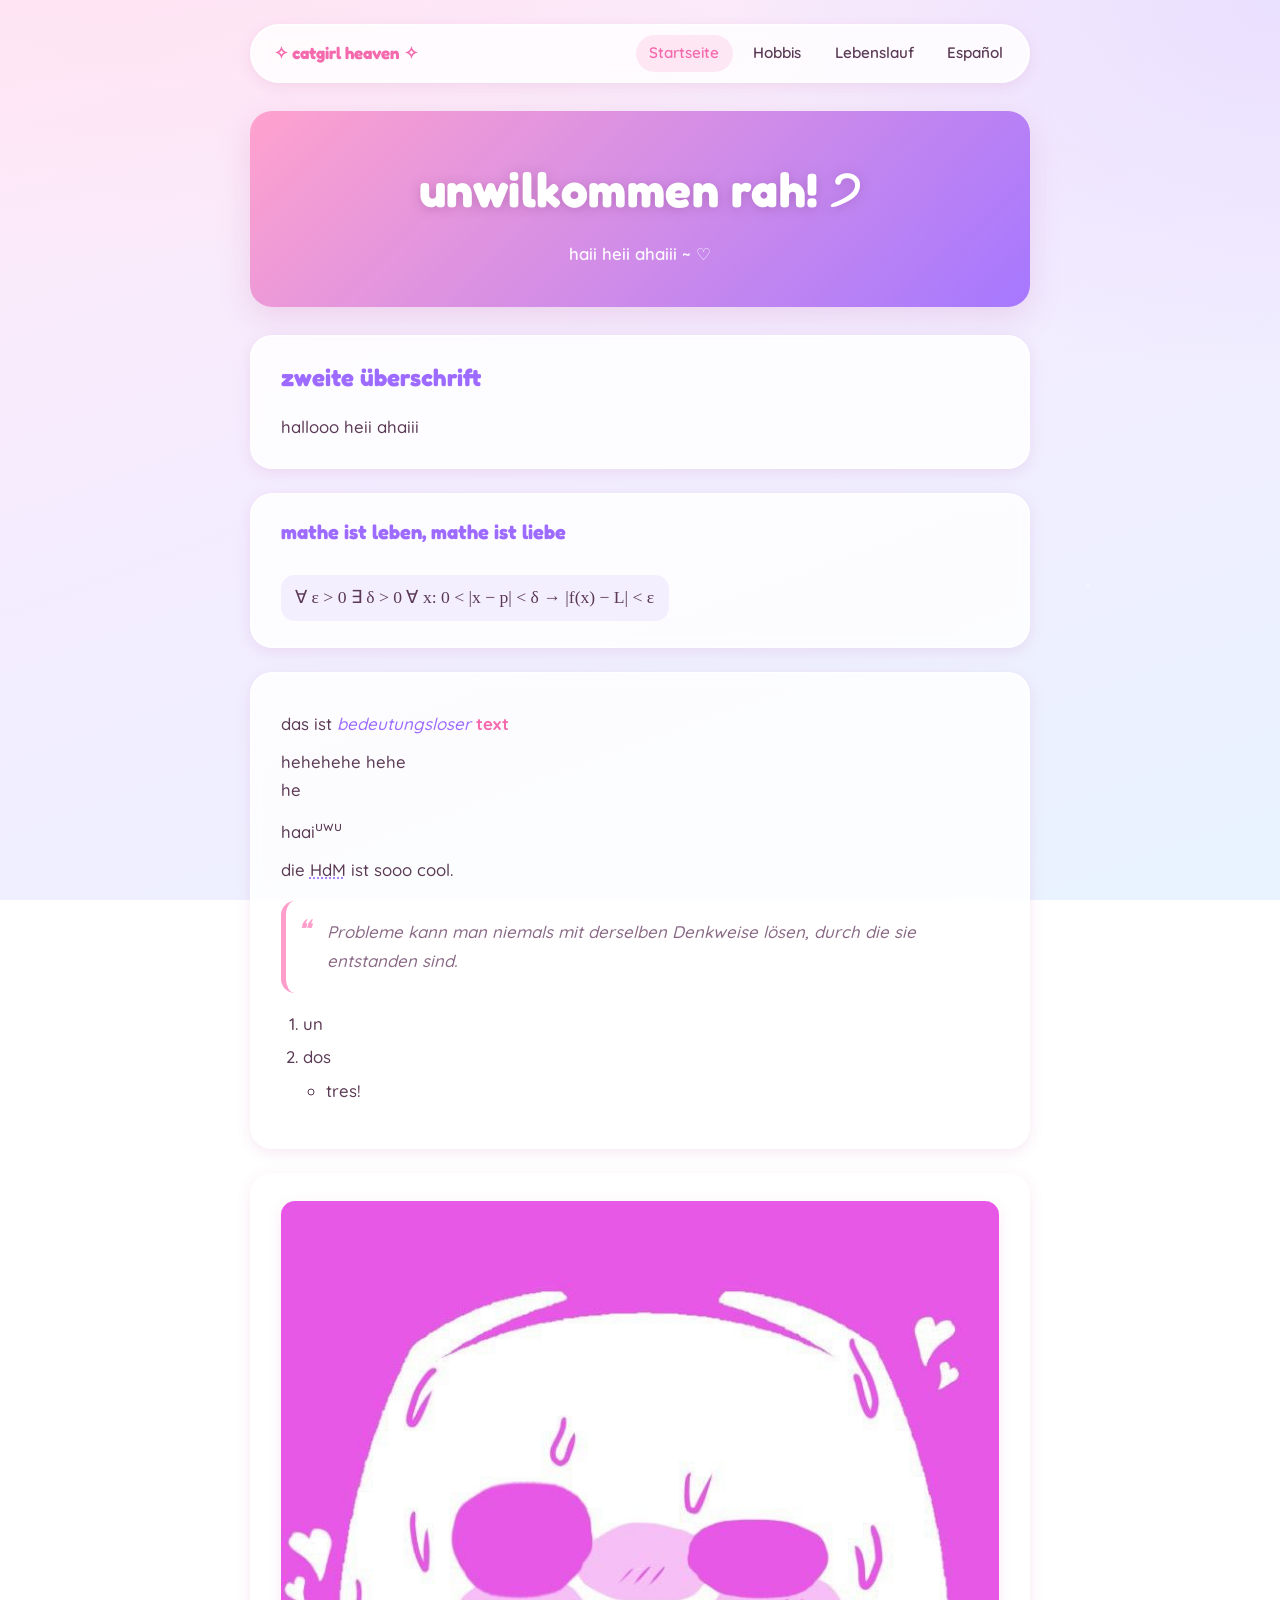
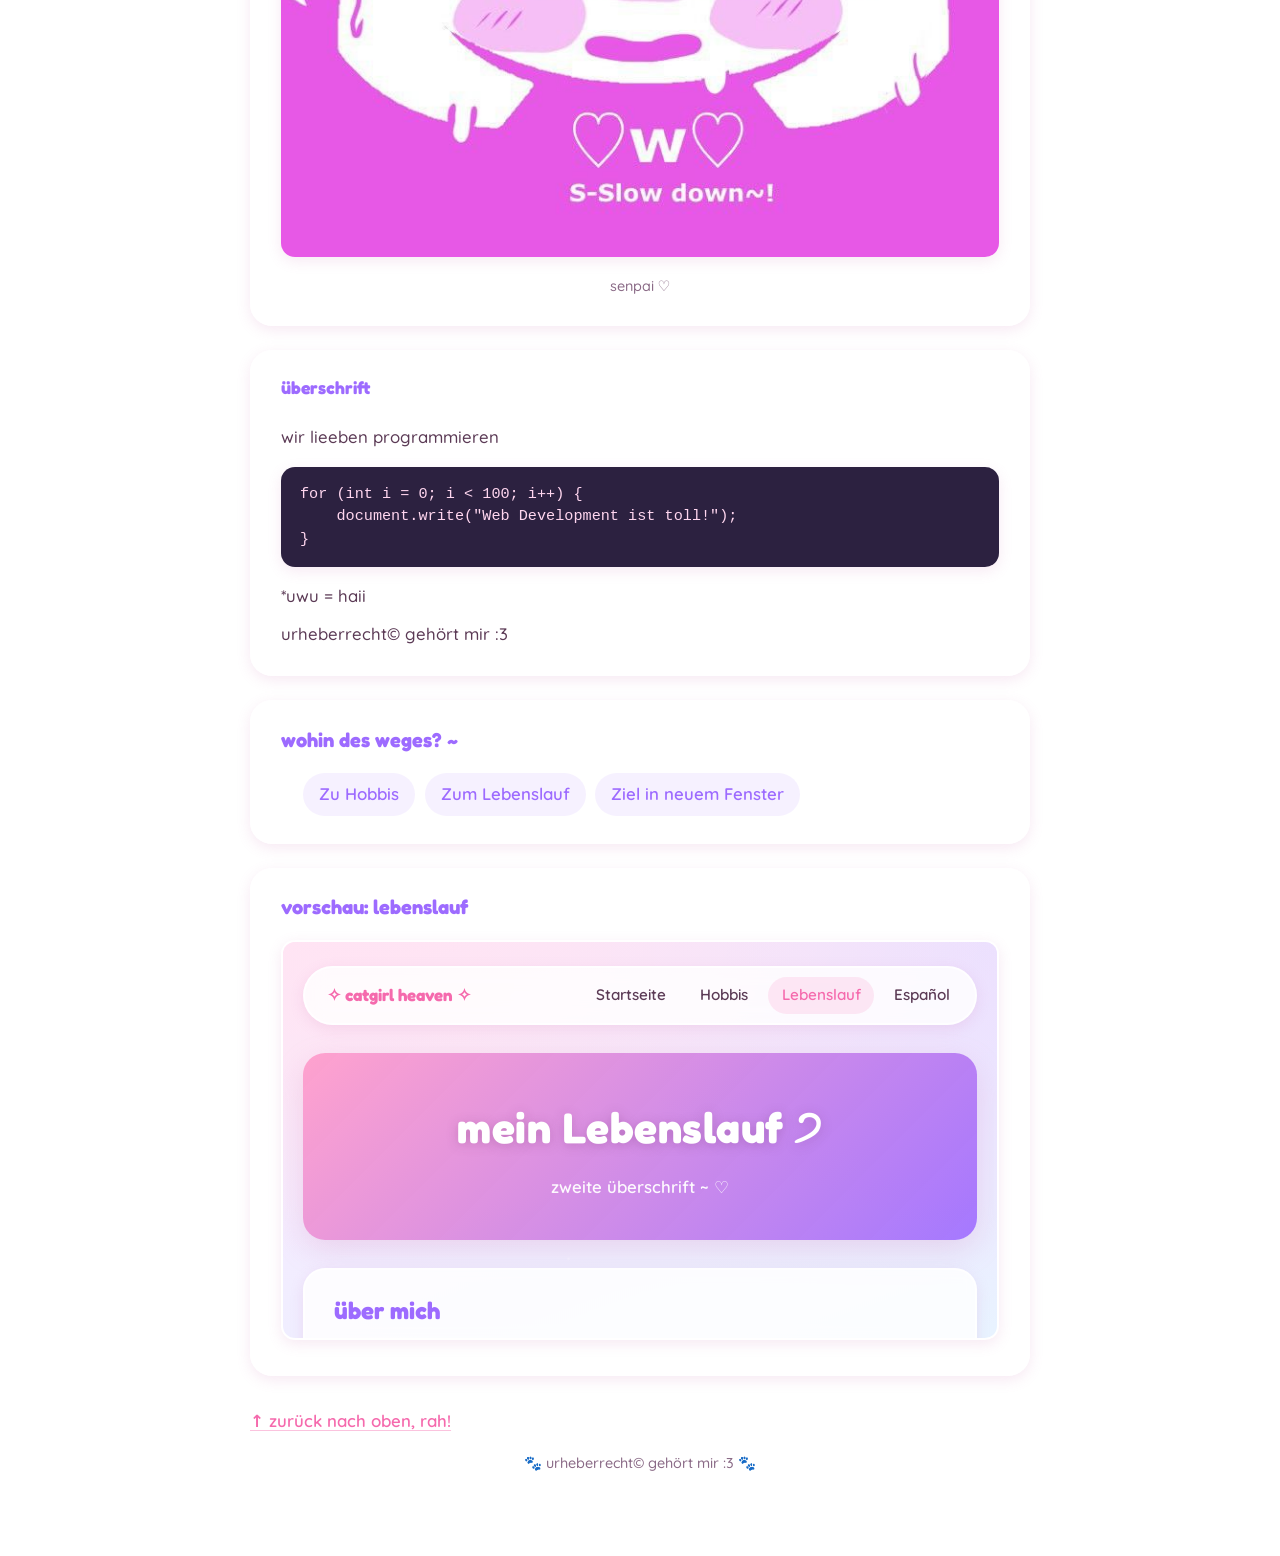
<file: index.html>
<!DOCTYPE html>
<html lang="de">
<head>
	<meta charset="utf-8">
	<meta name="viewport" content="width=device-width, initial-scale=1">
	<title>✧ Startseite ✧ catgirl heaven</title>
	<meta name="description" content="unwilkommen rah! die uwu-startseite von catgirl heaven :3">
	<link rel="stylesheet" href="main.css">
</head>
<body id="oben">
	<div class="wrap">

		<nav class="nav" aria-label="Hauptnavigation">
			<span class="nav__brand">✧ catgirl heaven ✧</span>
			<a href="index.html" aria-current="page">Startseite</a>
			<a href="hobbis.html">Hobbis</a>
			<a href="lebenslauf.html">Lebenslauf</a>
			<a href="webseite-es.html">Español</a>
		</nav>

		<header class="hero">
			<h1 title="aaa">unwilkommen rah! ੭</h1>
			<p class="sub">haii heii ahaiii ~ ♡</p>
		</header>

		<main>
			<section class="card">
				<h2>zweite überschrift</h2>
				<p>hallooo heii ahaiii</p>
			</section>

			<section class="card">
				<h3>mathe ist leben, mathe ist liebe</h3>
				<p class="mathe">∀ ε &gt; 0 ∃ δ &gt; 0 ∀ x: 0 &lt; |x − p| &lt; δ → |f(x) − L| &lt; ε</p>
			</section>

			<section class="card">
				<p>das ist <em>bedeutungsloser</em> <strong>text</strong></p>
				<p>hehehehe&nbsp;hehe<br>he</p>
				<p>haai<sup>uwu</sup></p>
				<p>die <abbr title="Hochschule der Medien">HdM</abbr> ist sooo cool.</p>

				<blockquote cite="https://zitate.net/albert-einstein-zitate/">
					Probleme kann man niemals mit derselben Denkweise lösen,
					durch die sie entstanden sind.
				</blockquote>

				<ol>
					<li>un</li>
					<li>dos
						<ul>
							<li>tres!</li>
						</ul>
					</li>
				</ol>
			</section>

			<section class="card">
				<figure>
					<img src="senpai.jpg" alt="Discord Senpai">
					<figcaption>senpai ♡</figcaption>
				</figure>
			</section>

			<section class="card">
				<h4>überschrift</h4>
				<p>wir lieeben programmieren</p>
<pre><code>for (int i = 0; i &lt; 100; i++) {
    document.write("Web Development ist toll!");
}
</code></pre>
				<p>*uwu = haii</p>
				<p>urheberrecht© gehört mir :3</p>
			</section>

			<section class="card">
				<h3>wohin des weges? ~</h3>
				<ul class="linklist">
					<li><a href="hobbis.html">Zu Hobbis</a></li>
					<li><a href="lebenslauf.html">Zum Lebenslauf</a></li>
					<li><a href="lebenslauf.html" target="_blank" rel="noopener">Ziel in neuem Fenster</a></li>
				</ul>
			</section>

			<section class="card">
				<h3>vorschau: lebenslauf</h3>
				<iframe src="lebenslauf.html" width="600" height="400" title="Lebenslauf Vorschau" name="iframe_a"></iframe>
			</section>

			<a class="toplink" href="#oben">↑ zurück nach oben, rah!</a>
		</main>

		<footer class="footer">
			<span class="paw">🐾</span> urheberrecht© gehört mir :3 <span class="paw">🐾</span>
		</footer>

	</div>
</body>
</html>
</file>
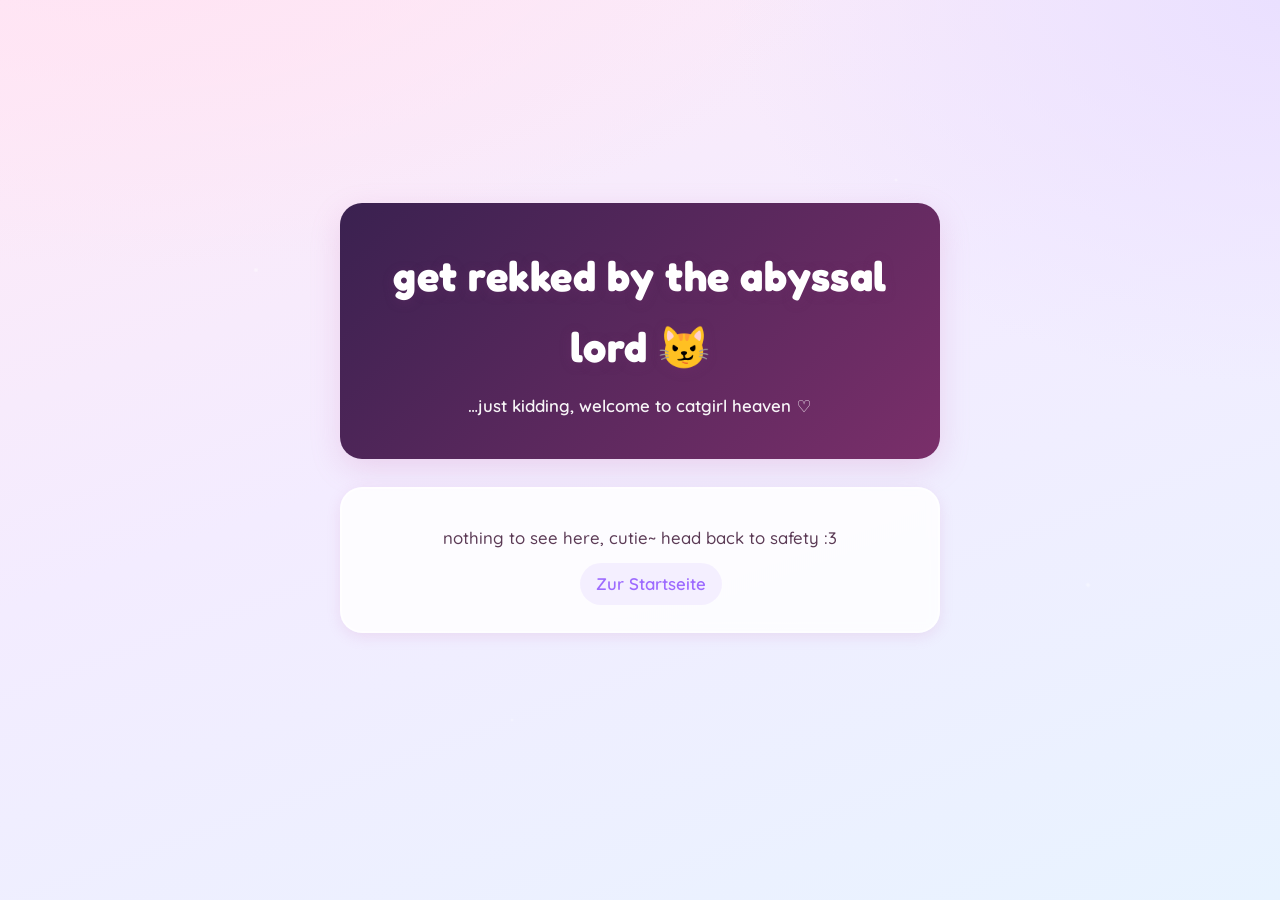
<file: gethacked.html>
<!DOCTYPE html>
<html lang="en">
<head>
	<meta charset="UTF-8">
	<meta name="viewport" content="width=device-width, initial-scale=1">
	<title>Hehe get hacked</title>
	<link rel="stylesheet" href="main.css">
	<style>
		body { display: grid; place-items: center; }
		.hacked {
			text-align: center;
			max-width: 640px;
		}
		.hacked .hero {
			background: linear-gradient(135deg, #3a2150, #7a2f6a);
		}
		.hacked .hero h1 { font-size: clamp(1.6rem, 6vw, 2.6rem); }
	</style>
</head>
<body>
	<div class="wrap hacked">
		<header class="hero">
			<h1>get rekked by the abyssal lord 😼</h1>
			<p class="sub">…just kidding, welcome to catgirl heaven ♡</p>
		</header>
		<section class="card" style="text-align:center">
			<p>nothing to see here, cutie~ head back to safety :3</p>
			<ul class="linklist" style="justify-content:center">
				<li><a href="index.html">Zur Startseite</a></li>
			</ul>
		</section>
	</div>
</body>
</html>
</file>
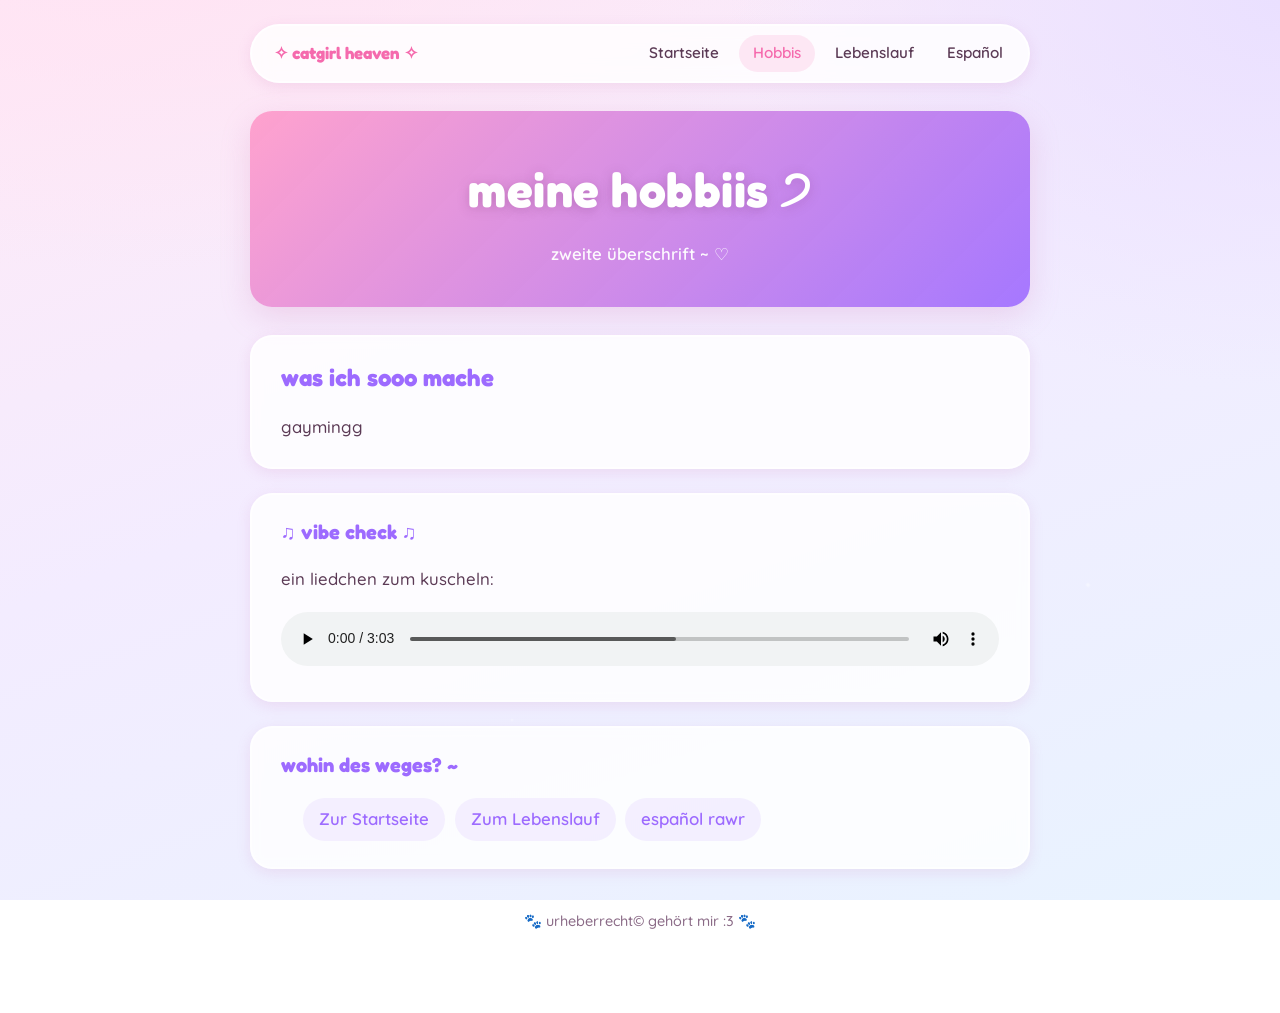
<file: hobbis.html>
<!DOCTYPE html>
<html lang="de">
<head>
	<meta charset="utf-8">
	<meta name="viewport" content="width=device-width, initial-scale=1">
	<title>✧ Hobbis ✧ catgirl heaven</title>
	<meta name="description" content="meine hobbiis: gaymingg und mehr uwu :3">
	<link rel="stylesheet" href="main.css">
</head>
<body id="oben">
	<div class="wrap">

		<nav class="nav" aria-label="Hauptnavigation">
			<span class="nav__brand">✧ catgirl heaven ✧</span>
			<a href="index.html">Startseite</a>
			<a href="hobbis.html" aria-current="page">Hobbis</a>
			<a href="lebenslauf.html">Lebenslauf</a>
			<a href="webseite-es.html">Español</a>
		</nav>

		<header class="hero">
			<h1 title="aaa">meine hobbiis ੭</h1>
			<p class="sub">zweite überschrift ~ ♡</p>
		</header>

		<main>
			<section class="card">
				<h2>was ich sooo mache</h2>
				<p>gaymingg</p>
			</section>

			<section class="card">
				<h3>♫ vibe check ♫</h3>
				<p>ein liedchen zum kuscheln:</p>
				<audio controls preload="metadata">
					<source src="Castles.mp3" type="audio/mpeg">
					Ihr Browser unterstützt kein Audio – oder die Datei wurde nicht gefunden.
				</audio>
			</section>

			<section class="card">
				<h3>wohin des weges? ~</h3>
				<ul class="linklist">
					<li><a href="index.html">Zur Startseite</a></li>
					<li><a href="lebenslauf.html">Zum Lebenslauf</a></li>
					<li><a href="webseite-es.html">español rawr</a></li>
				</ul>
			</section>
		</main>

		<footer class="footer">
			<span class="paw">🐾</span> urheberrecht© gehört mir :3 <span class="paw">🐾</span>
		</footer>

	</div>
</body>
</html>
</file>
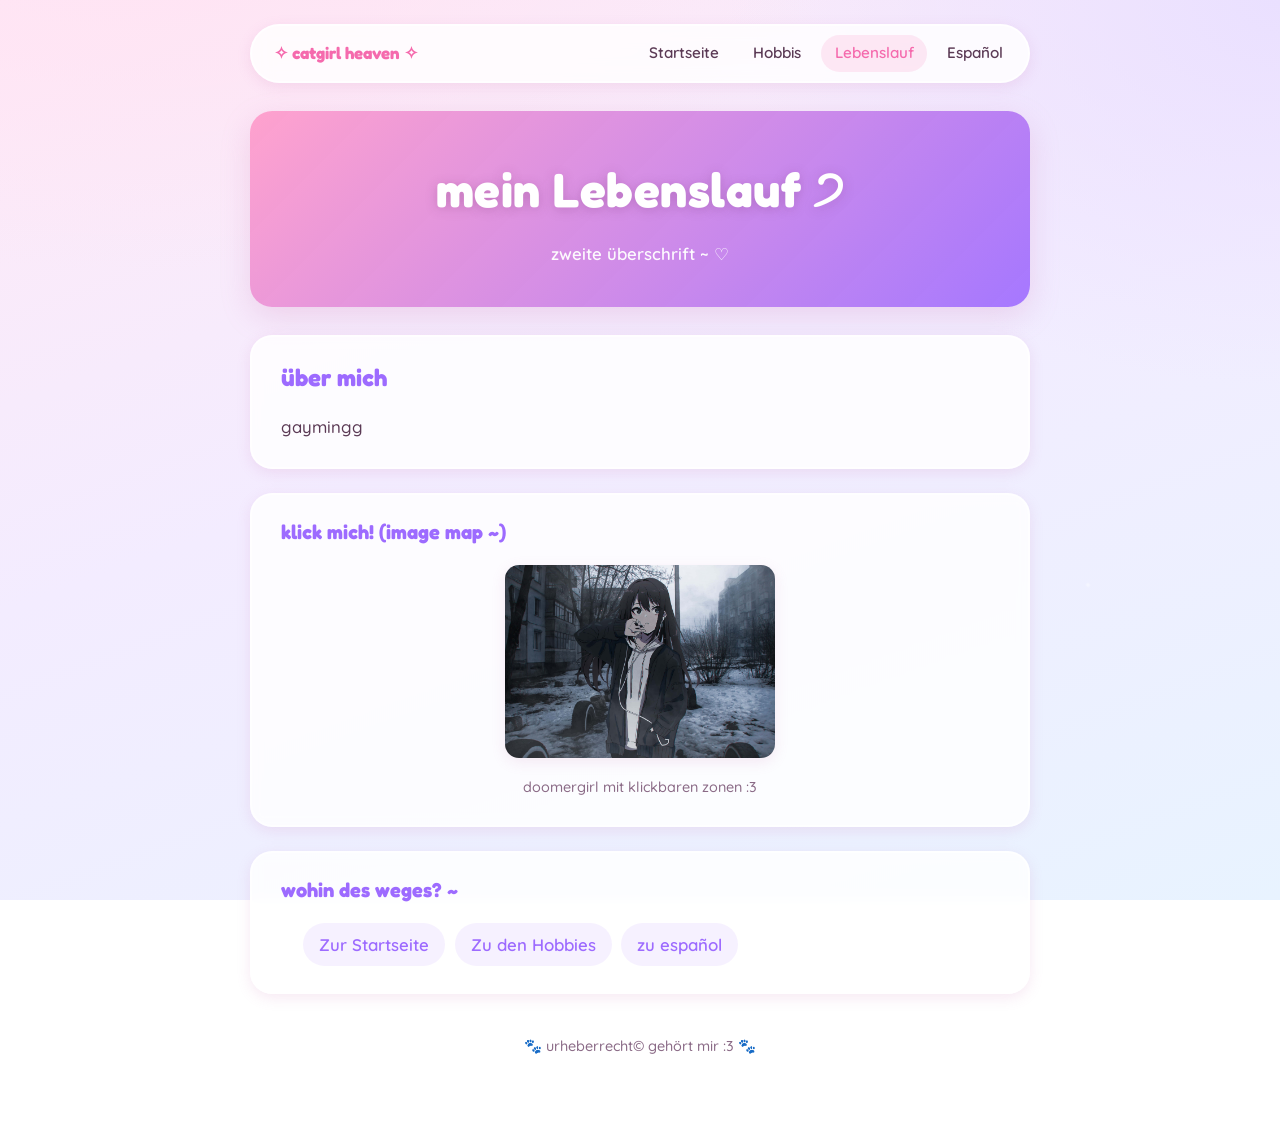
<file: lebenslauf.html>
<!DOCTYPE html>
<html lang="de">
<head>
	<meta charset="utf-8">
	<meta name="viewport" content="width=device-width, initial-scale=1">
	<title>✧ Lebenslauf ✧ catgirl heaven</title>
	<meta name="description" content="mein Lebenslauf, ganz uwu :3">
	<link rel="stylesheet" href="main.css">
</head>
<body id="oben">
	<div class="wrap">

		<nav class="nav" aria-label="Hauptnavigation">
			<span class="nav__brand">✧ catgirl heaven ✧</span>
			<a href="index.html">Startseite</a>
			<a href="hobbis.html">Hobbis</a>
			<a href="lebenslauf.html" aria-current="page">Lebenslauf</a>
			<a href="webseite-es.html">Español</a>
		</nav>

		<header class="hero">
			<h1 title="hallo">mein Lebenslauf ੭</h1>
			<p class="sub">zweite überschrift ~ ♡</p>
		</header>

		<main>
			<section class="card">
				<h2>über mich</h2>
				<p>gaymingg</p>
			</section>

			<section class="card">
				<h3>klick mich! (image map ~)</h3>
				<figure>
					<img src="doomer.jpg" width="270" height="230"
						alt="Doomergirl" usemap="#geoformmap">
					<map id="geoformmap" name="geoformmap">
						<area shape="rect" coords="150,10,250,60"
							alt="Rotes Rechteck – zu den Hobbies" href="hobbis.html">
						<area shape="poly"
							coords="17,72,20,200,100,185,45,155,17,72"
							alt="Grünes Polygon – zur Startseite" href="index.html">
					</map>
					<figcaption>doomergirl mit klickbaren zonen :3</figcaption>
				</figure>
			</section>

			<section class="card">
				<h3>wohin des weges? ~</h3>
				<ul class="linklist">
					<li><a href="index.html">Zur Startseite</a></li>
					<li><a href="hobbis.html">Zu den Hobbies</a></li>
					<li><a href="webseite-es.html">zu español</a></li>
				</ul>
			</section>
		</main>

		<footer class="footer">
			<span class="paw">🐾</span> urheberrecht© gehört mir :3 <span class="paw">🐾</span>
		</footer>

	</div>
</body>
</html>
</file>
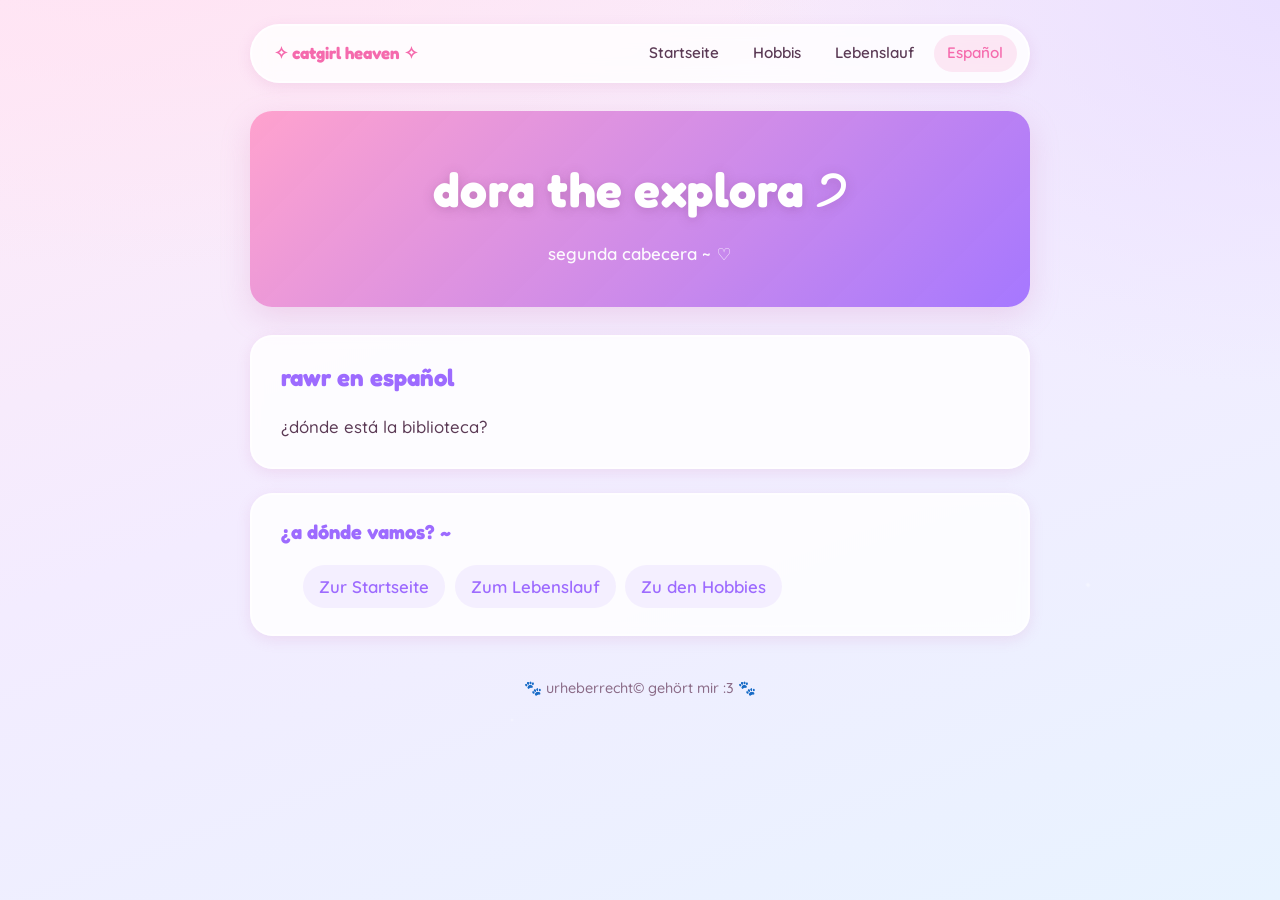
<file: webseite-es.html>
<!DOCTYPE html>
<html lang="es">
<head>
	<meta charset="utf-8">
	<meta name="viewport" content="width=device-width, initial-scale=1">
	<title>✧ Página principal ✧ catgirl heaven</title>
	<meta name="description" content="dora the explora – la versión en español uwu :3">
	<link rel="alternate" type="text/html" href="webseite-es.html" hreflang="es">
	<link rel="stylesheet" href="main.css">
</head>
<body id="oben">
	<div class="wrap">

		<nav class="nav" aria-label="Navegación principal">
			<span class="nav__brand">✧ catgirl heaven ✧</span>
			<a href="index.html">Startseite</a>
			<a href="hobbis.html">Hobbis</a>
			<a href="lebenslauf.html">Lebenslauf</a>
			<a href="webseite-es.html" aria-current="page">Español</a>
		</nav>

		<header class="hero">
			<h1 title="uwu">dora the explora ੭</h1>
			<p class="sub">segunda cabecera ~ ♡</p>
		</header>

		<main>
			<section class="card">
				<h2>rawr en español</h2>
				<p>¿dónde está la biblioteca?</p>
			</section>

			<section class="card">
				<h3>¿a dónde vamos? ~</h3>
				<ul class="linklist">
					<li><a href="index.html">Zur Startseite</a></li>
					<li><a href="lebenslauf.html">Zum Lebenslauf</a></li>
					<li><a href="hobbis.html">Zu den Hobbies</a></li>
				</ul>
			</section>
		</main>

		<footer class="footer">
			<span class="paw">🐾</span> urheberrecht© gehört mir :3 <span class="paw">🐾</span>
		</footer>

	</div>
</body>
</html>
</file>
<file: main.css>
/* ═══════════════════════════════════════════════════════════════
   ✧･ﾟ: *✧ catgirl heaven ✧*:･ﾟ✧  —  main stylesheet
   a soft pastel uwu theme that is (finally) not an eyesore :3
   ═══════════════════════════════════════════════════════════════ */

@import url('https://fonts.googleapis.com/css2?family=Fredoka:wght@400;500;600;700&family=Quicksand:wght@400;500;600;700&display=swap');

/* ── design tokens ─────────────────────────────────────────────── */
:root {
	--pink:        #ff9ecb;
	--pink-deep:   #f56aad;
	--lilac:       #c9a7ff;
	--lilac-deep:  #9d6bff;
	--cream:       #fff5fb;
	--ink:         #5b3a55;
	--ink-soft:    #8a6a86;
	--card:        rgba(255, 255, 255, 0.82);
	--card-solid:  #ffffff;
	--shadow:      0 10px 30px rgba(203, 118, 178, 0.22);
	--shadow-soft: 0 4px 14px rgba(203, 118, 178, 0.16);
	--radius:      22px;
	--radius-sm:   14px;
	--ring:        3px solid var(--lilac);
}

/* ── reset-ish ─────────────────────────────────────────────────── */
*,
*::before,
*::after { box-sizing: border-box; }

html { scroll-behavior: smooth; }

body {
	margin: 0;
	min-height: 100vh;
	font-family: 'Quicksand', system-ui, sans-serif;
	font-weight: 500;
	font-size: 1.05rem;
	line-height: 1.7;
	color: var(--ink);
	background:
		radial-gradient(1200px 600px at 10% -10%, #ffe3f3 0%, transparent 60%),
		radial-gradient(1000px 700px at 100% 0%, #eae0ff 0%, transparent 55%),
		linear-gradient(160deg, #ffe9f6 0%, #f3ecff 45%, #e8f3ff 100%);
	background-attachment: fixed;
}

/* soft sparkle overlay */
body::before {
	content: "";
	position: fixed;
	inset: 0;
	pointer-events: none;
	background-image:
		radial-gradient(3px 3px at 20% 30%, rgba(255,255,255,.9), transparent),
		radial-gradient(2px 2px at 70% 20%, rgba(255,255,255,.8), transparent),
		radial-gradient(2px 2px at 40% 80%, rgba(255,255,255,.7), transparent),
		radial-gradient(3px 3px at 85% 65%, rgba(255,255,255,.85), transparent);
	opacity: .6;
	z-index: 0;
}

/* ── page shell ────────────────────────────────────────────────── */
.wrap {
	position: relative;
	z-index: 1;
	max-width: 820px;
	margin: 0 auto;
	padding: 1.5rem 1.25rem 4rem;
}

/* ── navigation ────────────────────────────────────────────────── */
.nav {
	position: sticky;
	top: 1rem;
	z-index: 10;
	display: flex;
	flex-wrap: wrap;
	align-items: center;
	gap: .4rem;
	margin: 0 auto 1.75rem;
	padding: .55rem .7rem;
	background: var(--card);
	backdrop-filter: blur(10px);
	border: 2px solid rgba(255, 255, 255, 0.7);
	border-radius: 999px;
	box-shadow: var(--shadow-soft);
}

.nav__brand {
	font-family: 'Fredoka', sans-serif;
	font-weight: 700;
	font-size: 1.05rem;
	padding: .2rem .7rem;
	margin-right: auto;
	color: var(--pink-deep);
	white-space: nowrap;
}

.nav a {
	text-decoration: none;
	font-weight: 600;
	font-size: .95rem;
	color: var(--ink);
	padding: .35rem .85rem;
	border-radius: 999px;
	transition: background .18s ease, color .18s ease, transform .18s ease;
}

.nav a:hover,
.nav a:focus-visible {
	background: linear-gradient(135deg, var(--pink), var(--lilac));
	color: #fff;
	transform: translateY(-1px);
	outline: none;
}

.nav a[aria-current="page"] {
	background: rgba(245, 106, 173, 0.14);
	color: var(--pink-deep);
}

/* ── hero header ───────────────────────────────────────────────── */
.hero {
	text-align: center;
	padding: 2.4rem 1.5rem;
	margin-bottom: 1.75rem;
	background: linear-gradient(135deg, rgba(255,158,203,.95), rgba(157,107,255,.9));
	border-radius: var(--radius);
	box-shadow: var(--shadow);
	color: #fff;
}

.hero h1 {
	margin: 0;
	font-family: 'Fredoka', sans-serif;
	font-weight: 700;
	font-size: clamp(1.9rem, 6vw, 3rem);
	letter-spacing: .5px;
	text-shadow: 0 2px 12px rgba(120, 50, 110, .28);
}

.hero .sub {
	margin: .6rem 0 0;
	font-size: 1.05rem;
	font-weight: 600;
	opacity: .95;
}

/* ── content cards ─────────────────────────────────────────────── */
.card {
	background: var(--card);
	backdrop-filter: blur(6px);
	border: 2px solid rgba(255, 255, 255, 0.65);
	border-radius: var(--radius);
	box-shadow: var(--shadow-soft);
	padding: 1.6rem 1.8rem;
	margin-bottom: 1.5rem;
}

.card h2,
.card h3,
.card h4 {
	font-family: 'Fredoka', sans-serif;
	color: var(--lilac-deep);
	margin-top: 0;
	line-height: 1.25;
}

.card h2 { font-size: 1.5rem; }
.card h3 { font-size: 1.25rem; }
.card h4 { font-size: 1.1rem; }

.card p { margin: .6rem 0; }

/* first paragraph after a heading gets a touch more air */
.card > p:last-child { margin-bottom: 0; }

/* ── typography accents ────────────────────────────────────────── */
a {
	color: var(--pink-deep);
	text-decoration-color: rgba(245, 106, 173, .4);
	text-underline-offset: 3px;
}
a:hover { color: var(--lilac-deep); }

strong { color: var(--pink-deep); }
em { color: var(--lilac-deep); }

abbr[title] {
	text-decoration: underline dotted var(--lilac-deep);
	cursor: help;
}

hr {
	border: none;
	height: 2px;
	margin: 1.4rem 0;
	background: linear-gradient(90deg, transparent, var(--pink), var(--lilac), transparent);
}

/* ── the maths, a lil special ──────────────────────────────────── */
.mathe {
	display: inline-block;
	font-family: 'Cambria Math', 'Georgia', serif;
	font-size: 1.1rem;
	background: rgba(201, 167, 255, .16);
	border-radius: var(--radius-sm);
	padding: .5rem .9rem;
}

/* ── blockquote ────────────────────────────────────────────────── */
blockquote {
	position: relative;
	margin: 1rem 0;
	padding: 1.1rem 1.2rem 1.1rem 2.6rem;
	background: rgba(255, 255, 255, 0.6);
	border-left: 5px solid var(--pink);
	border-radius: var(--radius-sm);
	font-style: italic;
	color: var(--ink-soft);
}
blockquote::before {
	content: "❝";
	position: absolute;
	left: .7rem;
	top: .4rem;
	font-size: 1.6rem;
	color: var(--pink);
}

/* ── lists ─────────────────────────────────────────────────────── */
.card ul,
.card ol { padding-left: 1.4rem; }
.card li { margin: .3rem 0; }

/* pretty pill link-list (nav-ish inside cards) */
.linklist {
	list-style: none;
	padding: 0;
	margin: .4rem 0 0;
	display: flex;
	flex-wrap: wrap;
	gap: .6rem;
}
.linklist li { margin: 0; }
.linklist a {
	display: inline-block;
	text-decoration: none;
	font-weight: 600;
	color: var(--lilac-deep);
	background: rgba(201, 167, 255, .16);
	padding: .45rem 1rem;
	border-radius: 999px;
	transition: transform .18s ease, background .18s ease, color .18s ease;
}
.linklist a:hover,
.linklist a:focus-visible {
	background: linear-gradient(135deg, var(--pink), var(--lilac));
	color: #fff;
	transform: translateY(-2px);
	outline: none;
}

/* ── media: images, code, audio, iframe ────────────────────────── */
figure { margin: 0; text-align: center; }

img {
	max-width: 100%;
	height: auto;
	border-radius: var(--radius-sm);
	box-shadow: var(--shadow-soft);
}

figcaption {
	margin-top: .5rem;
	font-size: .9rem;
	color: var(--ink-soft);
}

pre {
	background: #2c2140;
	color: #ffd6ef;
	border-radius: var(--radius-sm);
	padding: 1rem 1.2rem;
	overflow-x: auto;
	box-shadow: var(--shadow-soft);
	font-size: .95rem;
	line-height: 1.5;
}
code { font-family: 'Consolas', 'Menlo', monospace; }
:not(pre) > code {
	background: rgba(201, 167, 255, .2);
	padding: .1rem .4rem;
	border-radius: 6px;
	color: var(--lilac-deep);
}

audio {
	width: 100%;
	margin-top: .5rem;
}

iframe {
	width: 100%;
	max-width: 100%;
	border: 2px solid rgba(255, 255, 255, 0.7);
	border-radius: var(--radius-sm);
	box-shadow: var(--shadow-soft);
	background: #fff;
}

/* ── back-to-top link ──────────────────────────────────────────── */
.toplink {
	display: inline-block;
	margin-top: .4rem;
	font-weight: 600;
}

/* ── footer ────────────────────────────────────────────────────── */
.footer {
	text-align: center;
	font-size: .9rem;
	color: var(--ink-soft);
	padding: 1rem;
}
.footer .paw { color: var(--pink-deep); }

/* ── focus visibility for a11y ─────────────────────────────────── */
:focus-visible { outline: var(--ring); outline-offset: 2px; }

/* ── responsive ────────────────────────────────────────────────── */
@media (max-width: 560px) {
	.wrap    { padding: 1rem .85rem 3rem; }
	.card    { padding: 1.25rem 1.15rem; }
	.nav     { border-radius: var(--radius); }
	.nav__brand { margin-right: 0; width: 100%; text-align: center; }
}

/* ── reduced motion ────────────────────────────────────────────── */
@media (prefers-reduced-motion: reduce) {
	html { scroll-behavior: auto; }
	* { transition: none !important; }
}
</file>
